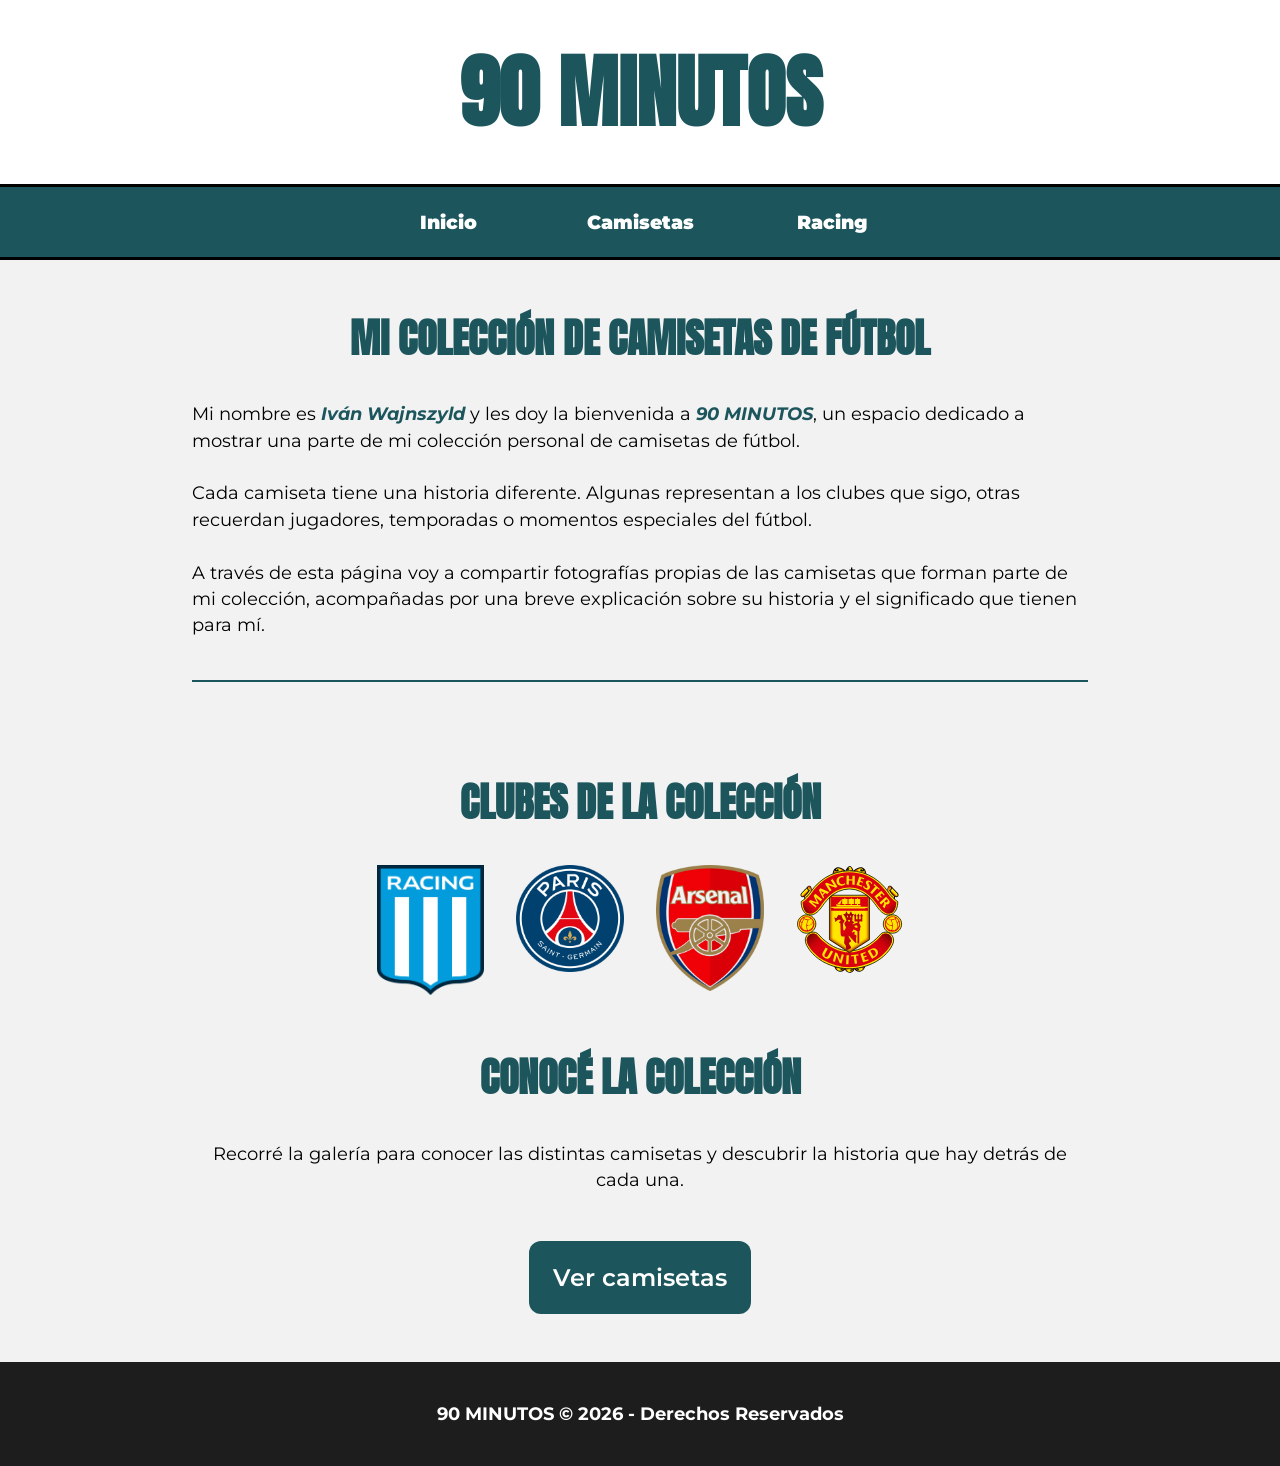
<file: index.html>
<!DOCTYPE html>
<html lang="es">

<head>
    <meta charset="UTF-8">
    <meta name="viewport" content="width=device-width, initial-scale=1.0">
    <title>90 MINUTOS - Mi Colección de Camisetas</title>
    <link rel="stylesheet" href="css/styles.css">
    <link rel="icon" type="image/png" href="img/logoiwcel.png">
</head>

<body>

    <header>
        <h1>90 MINUTOS</h1>

        <nav class="navbar">
            <ul class="nav-links">
                <li><a href="index.html">Inicio</a></li>
                <li><a href="camisetas.html">Camisetas</a></li>
                <li><a href="racing.html">Racing</a></li>
            </ul>
        </nav>
    </header>

    <main>

        <section id="presentacion">
            <h2>MI COLECCIÓN DE CAMISETAS DE FÚTBOL</h2>

            <article>
                <p>
                    Mi nombre es <em><strong>Iván Wajnszyld</strong></em> y les doy la bienvenida a <em><strong>90 MINUTOS</strong></em>, un espacio dedicado a mostrar una parte
                    de mi colección personal de camisetas de fútbol.
                    <br><br>
                    Cada camiseta tiene una historia diferente. Algunas representan a
                    los clubes que sigo, otras recuerdan jugadores, temporadas o momentos
                    especiales del fútbol.
                    <br><br>
                    A través de esta página voy a compartir fotografías propias de las
                    camisetas que forman parte de mi colección, acompañadas por una breve
                    explicación sobre su historia y el significado que tienen para mí.
                </p>
            </article>
        </section>

        <section id="clubes">
    <h2>CLUBES DE LA COLECCIÓN</h2>

    <div class="escudos">

        <a href="racing.html">
            <img src="img/escudoracing.webp" alt="Escudo Racing Club">
        </a>

        <a href="camisetas.html">
            <img src="img/escudopsg.webp" alt="Escudo Paris Saint Germain">
        </a>

        <a href="camisetas.html">
            <img src="img/escudoarsenal.png" alt="Escudo Arsenal FC">
        </a>

        <a href="camisetas.html">
            <img src="img/escudounited.svg" alt="Escudo Manchester United">
        </a>

    </div>
</section>

        <section id="acceso-camisetas">
            <h2>CONOCÉ LA COLECCIÓN</h2>

            <article>
                <p>
                    Recorré la galería para conocer las distintas camisetas y descubrir
                    la historia que hay detrás de cada una.
                </p>

                <a href="camisetas.html" class="btn-vermas">Ver camisetas</a>
            </article>
        </section>

    </main>

    <footer>
        <p><strong>90 MINUTOS © 2026 - Derechos Reservados</strong></p>
    </footer>

</body>

</html>
</file>
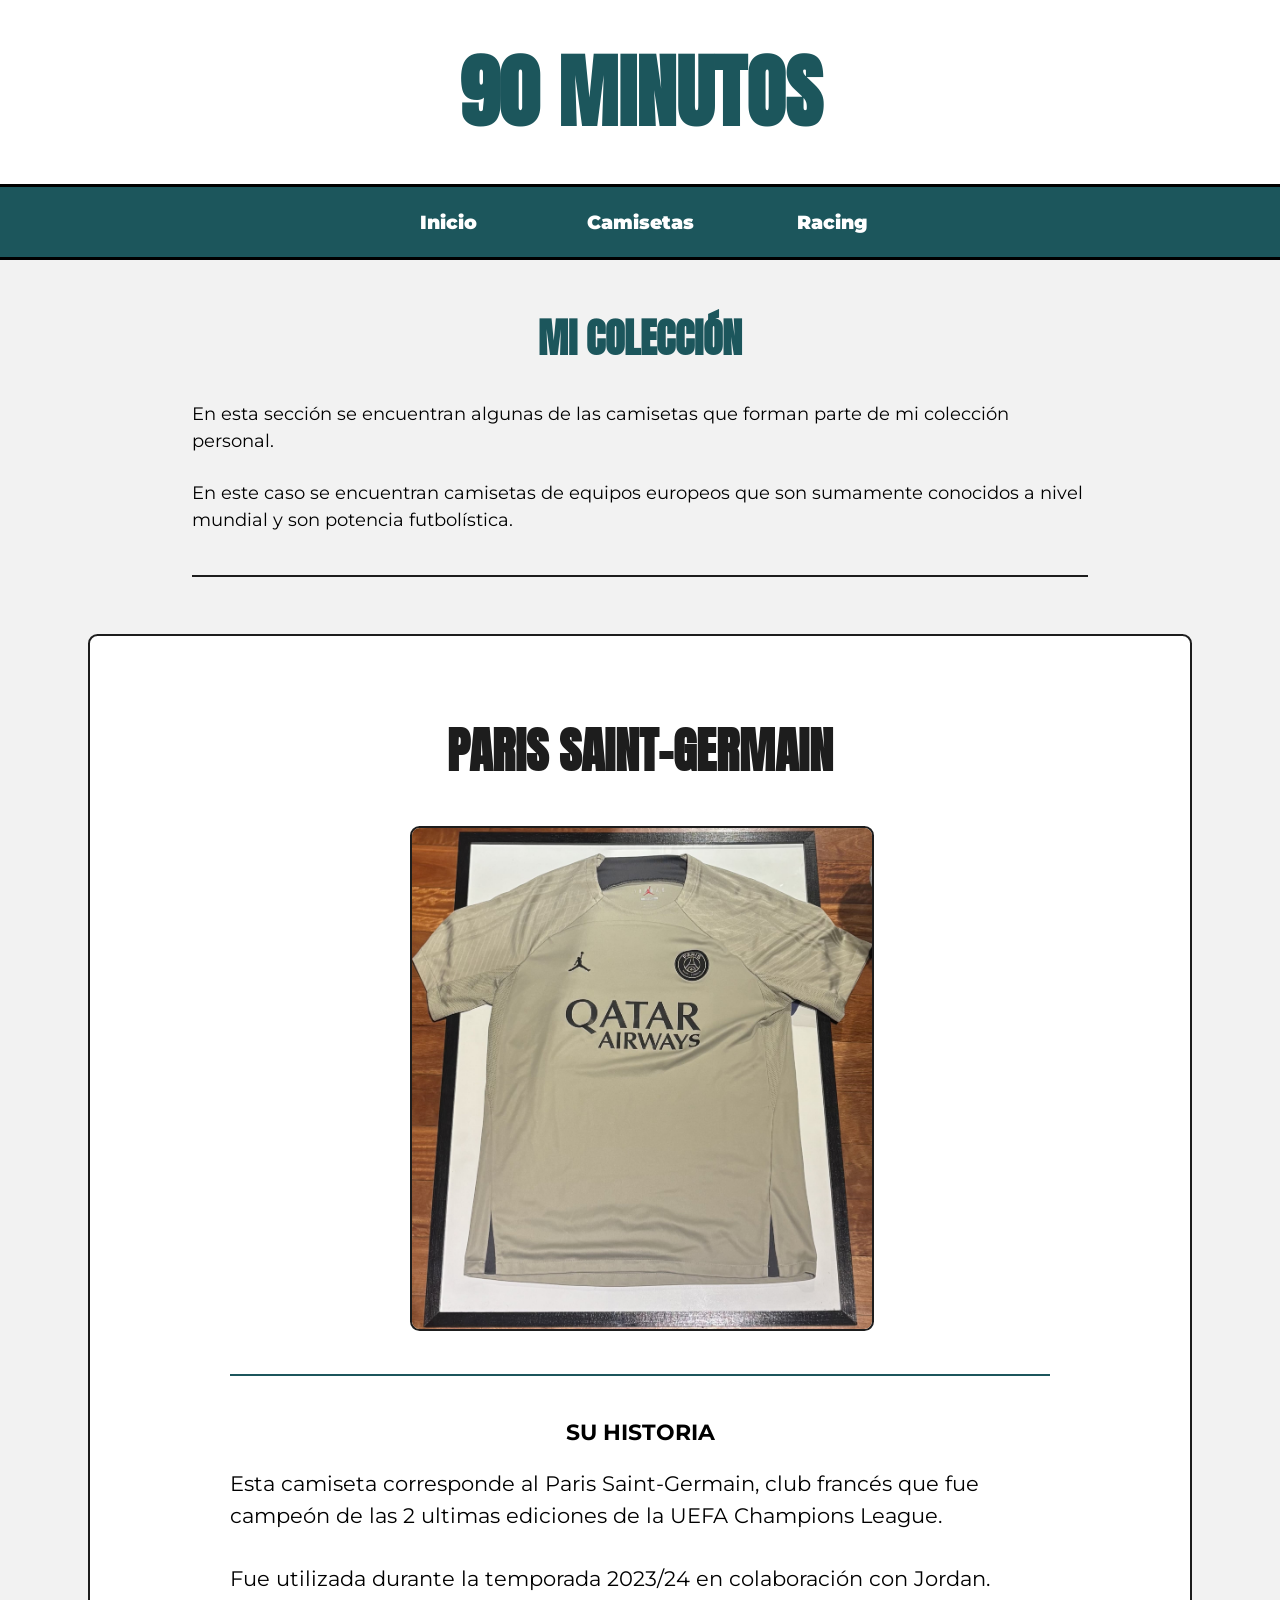
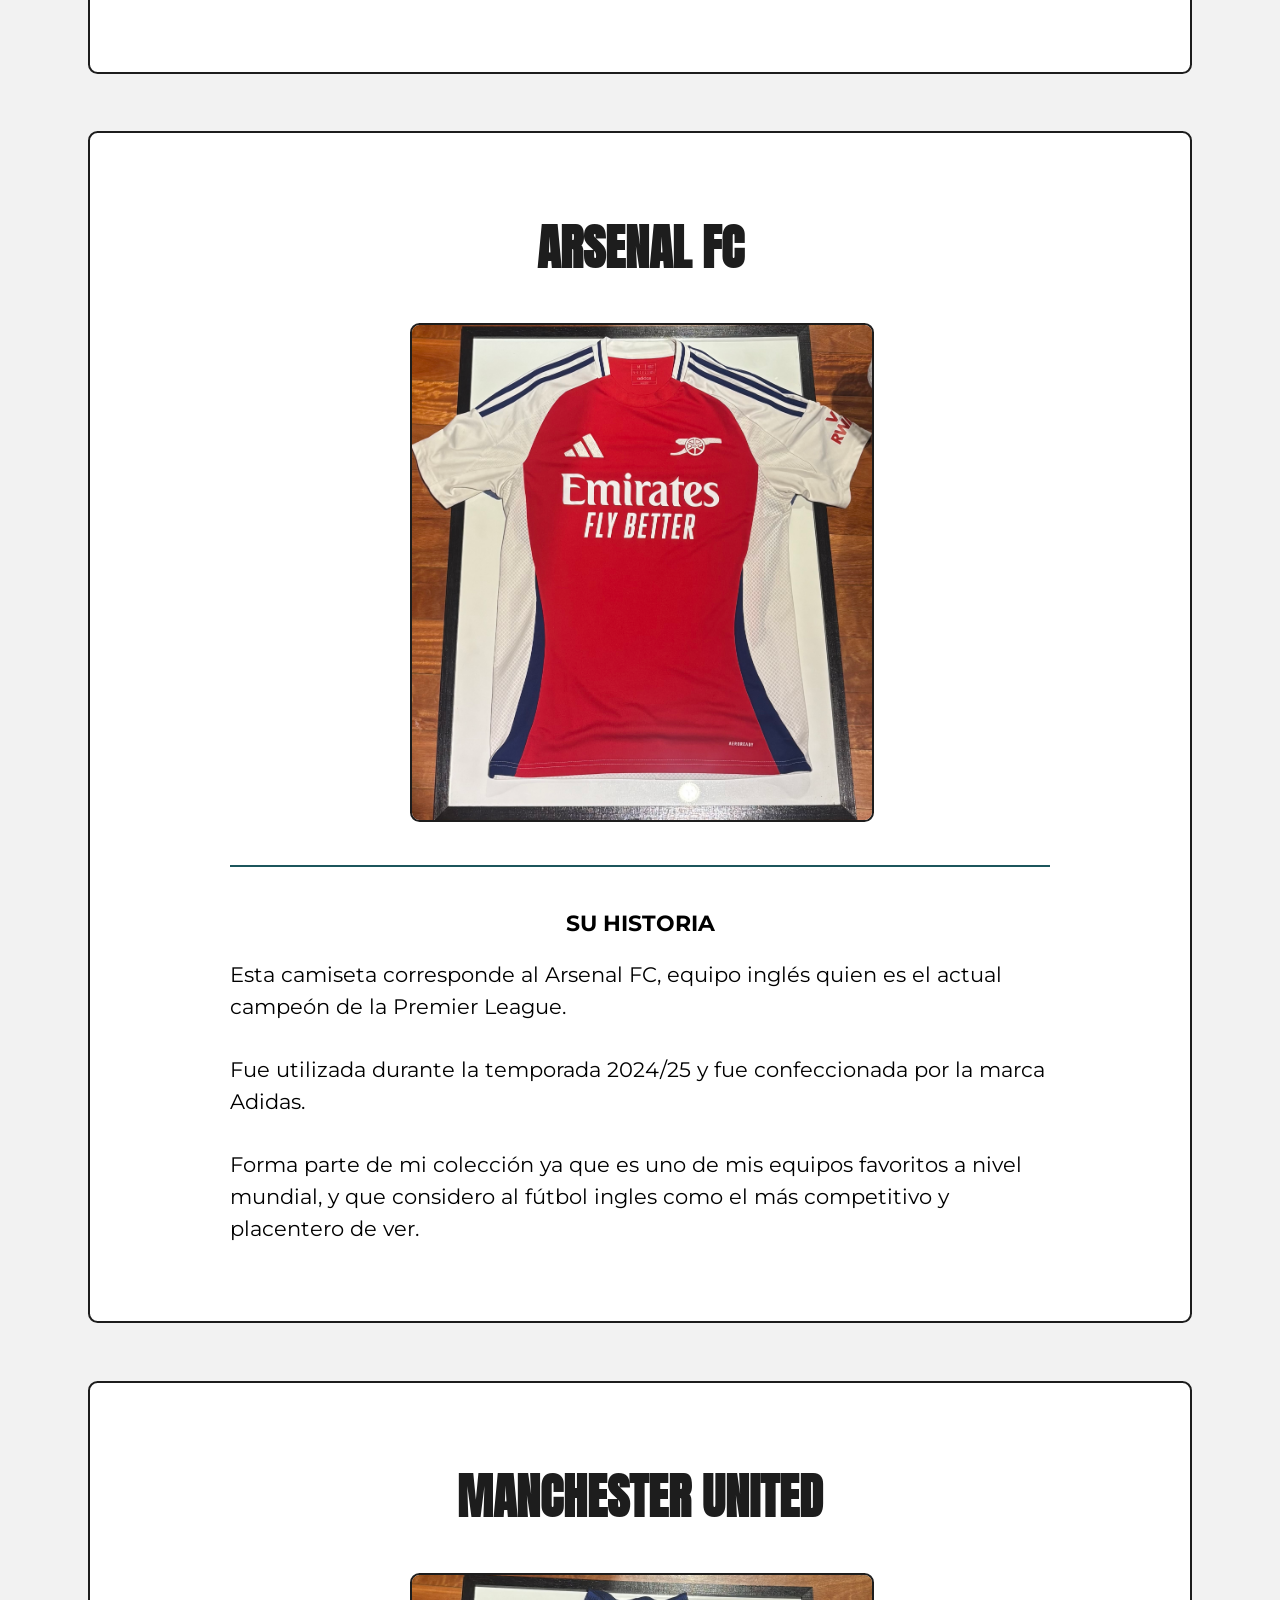
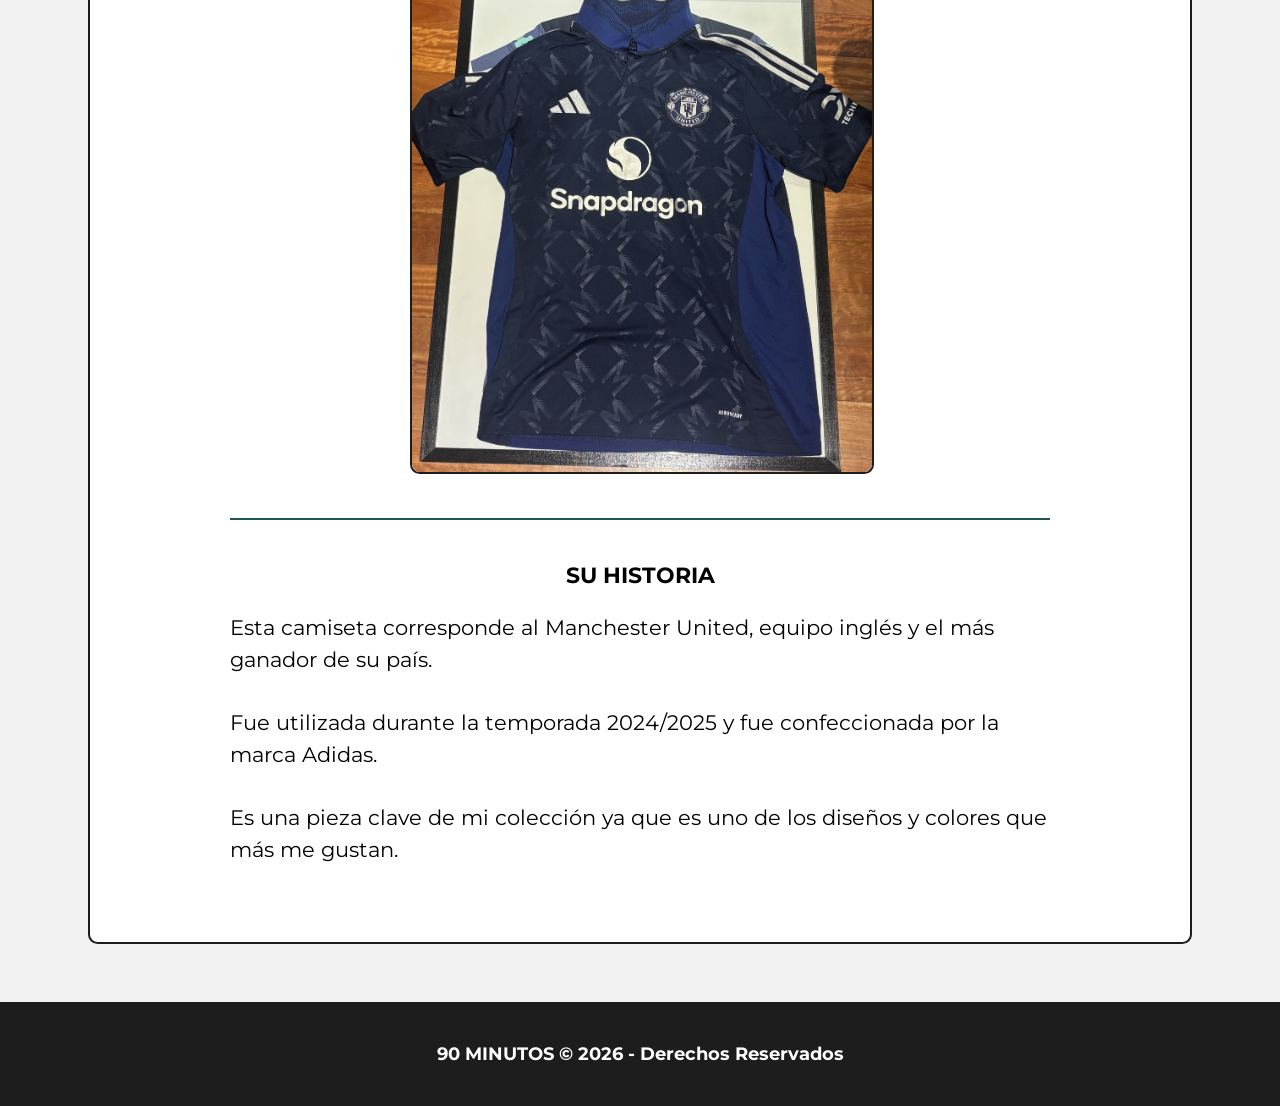
<file: camisetas.html>
<!DOCTYPE html>
<html lang="es">

<head>
    <meta charset="UTF-8">
    <meta name="viewport" content="width=device-width, initial-scale=1.0">
    <title>90 MINUTOS - Camisetas</title>
    <link rel="stylesheet" href="css/styles.css">
    <link rel="icon" type="image/png" href="img/logoiwcel.png">
</head>

<body>

    <header>
        <h1>90 MINUTOS</h1>

        <nav class="navbar">
            <ul class="nav-links">
                <li><a href="index.html">Inicio</a></li>
                <li><a href="camisetas.html">Camisetas</a></li>
                <li><a href="racing.html">Racing</a></li>
            </ul>
        </nav>
    </header>

    <main>

        <section id="intro-camisetas">
            <h2>MI COLECCIÓN</h2>

            <p>
                En esta sección se encuentran algunas de las camisetas que forman parte
                de mi colección personal.
                <br><br>
              En este caso se encuentran camisetas de equipos europeos que son sumamente conocidos a nivel mundial y son potencia futbolística.
            </p>
        </section>


        <!-- CAMISETA 1 -->

        <section class="camiseta">
            <h2>PARIS SAINT-GERMAIN</h2>

            <article class="fotos-camiseta">

                <div>
                    <img src="img/psg.jpeg" alt="Camisets PSG">
                </div>

            </article>

            <article class="historia-camiseta">
                <h3>SU HISTORIA</h3>

                <p>
                    Esta camiseta corresponde al Paris Saint-Germain, club francés que fue campeón de las 2 ultimas ediciones  de la UEFA Champions League.
                    <br><br>
                    Fue utilizada durante la temporada 2023/24 en colaboración con Jordan.
            </article>
        </section>


        <!-- CAMISETA 2 -->

        <section class="camiseta">
            <h2>ARSENAL FC</h2>

            <article class="fotos-camiseta">

                <div>
                    <img src="img/arsenal.jpeg" alt="Arsenal FC">
                </div>


            </article>

            <article class="historia-camiseta">
                <h3>SU HISTORIA</h3>

                <p>
                    Esta camiseta corresponde al Arsenal FC, equipo inglés quien es el actual campeón de la Premier League.
                    <br><br>
                    Fue utilizada durante la temporada 2024/25 y fue confeccionada por la marca Adidas.
                    <br><br>
                    Forma parte de mi colección ya que es uno de mis equipos favoritos a nivel mundial, y que considero al fútbol ingles como el más competitivo y placentero de ver.
                </p>
            </article>
        </section>


        <!-- CAMISETA 3 -->

        <section class="camiseta">
            <h2>MANCHESTER UNITED</h2>

            <article class="fotos-camiseta">

                <div>
                    <img src="img/united.jpeg" alt="Manchester United">
                </div>

            </article>

            <article class="historia-camiseta">
                <h3>SU HISTORIA</h3>

                <p>
                    Esta camiseta corresponde al Manchester United, equipo inglés y el más ganador de su país.
                    <br><br>
                    Fue utilizada durante la temporada 2024/2025 y fue confeccionada por la marca Adidas.
                    <br><br>
                    Es una pieza clave de mi colección ya que es uno de los diseños y colores que más me gustan.
                </p>
            </article>
        </section>


    </main>

    <footer>
        <p>
            <strong>90 MINUTOS © 2026 - Derechos Reservados</strong>
        </p>
    </footer>

</body>

</html>
</file>
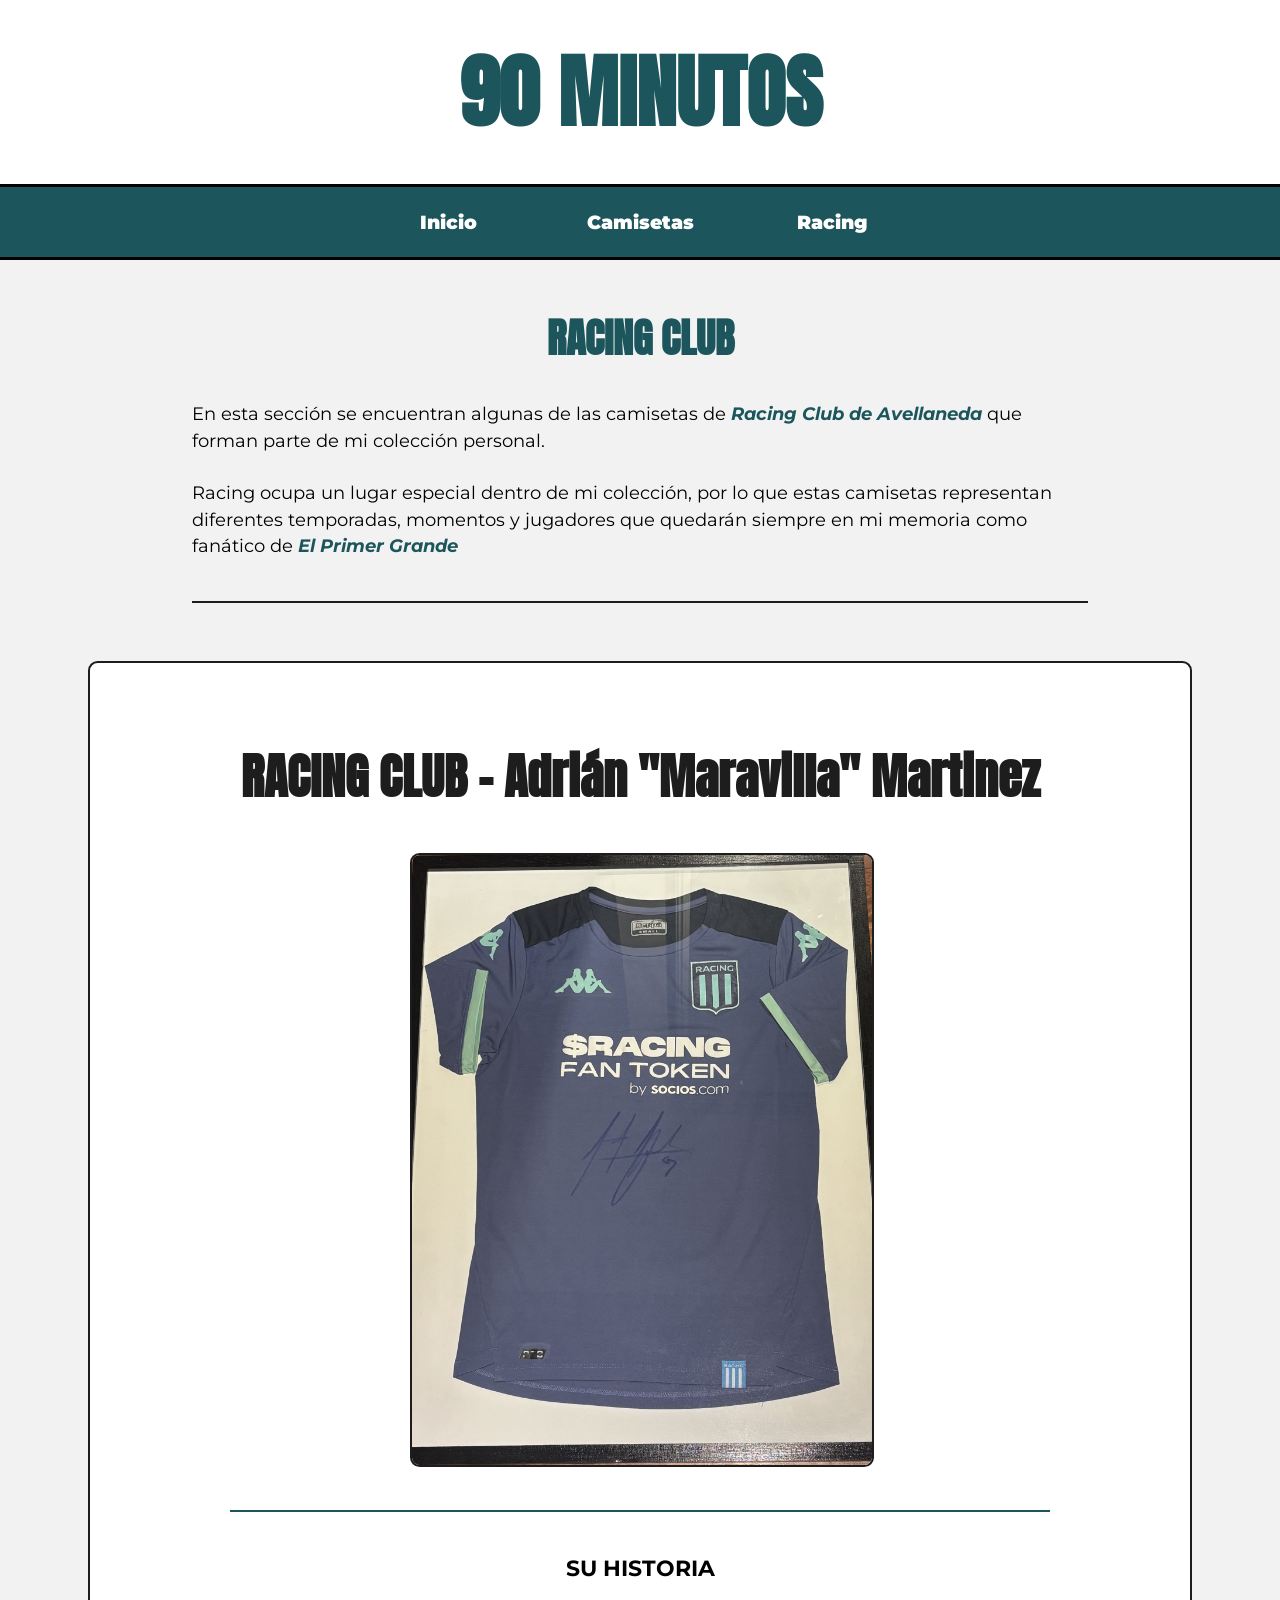
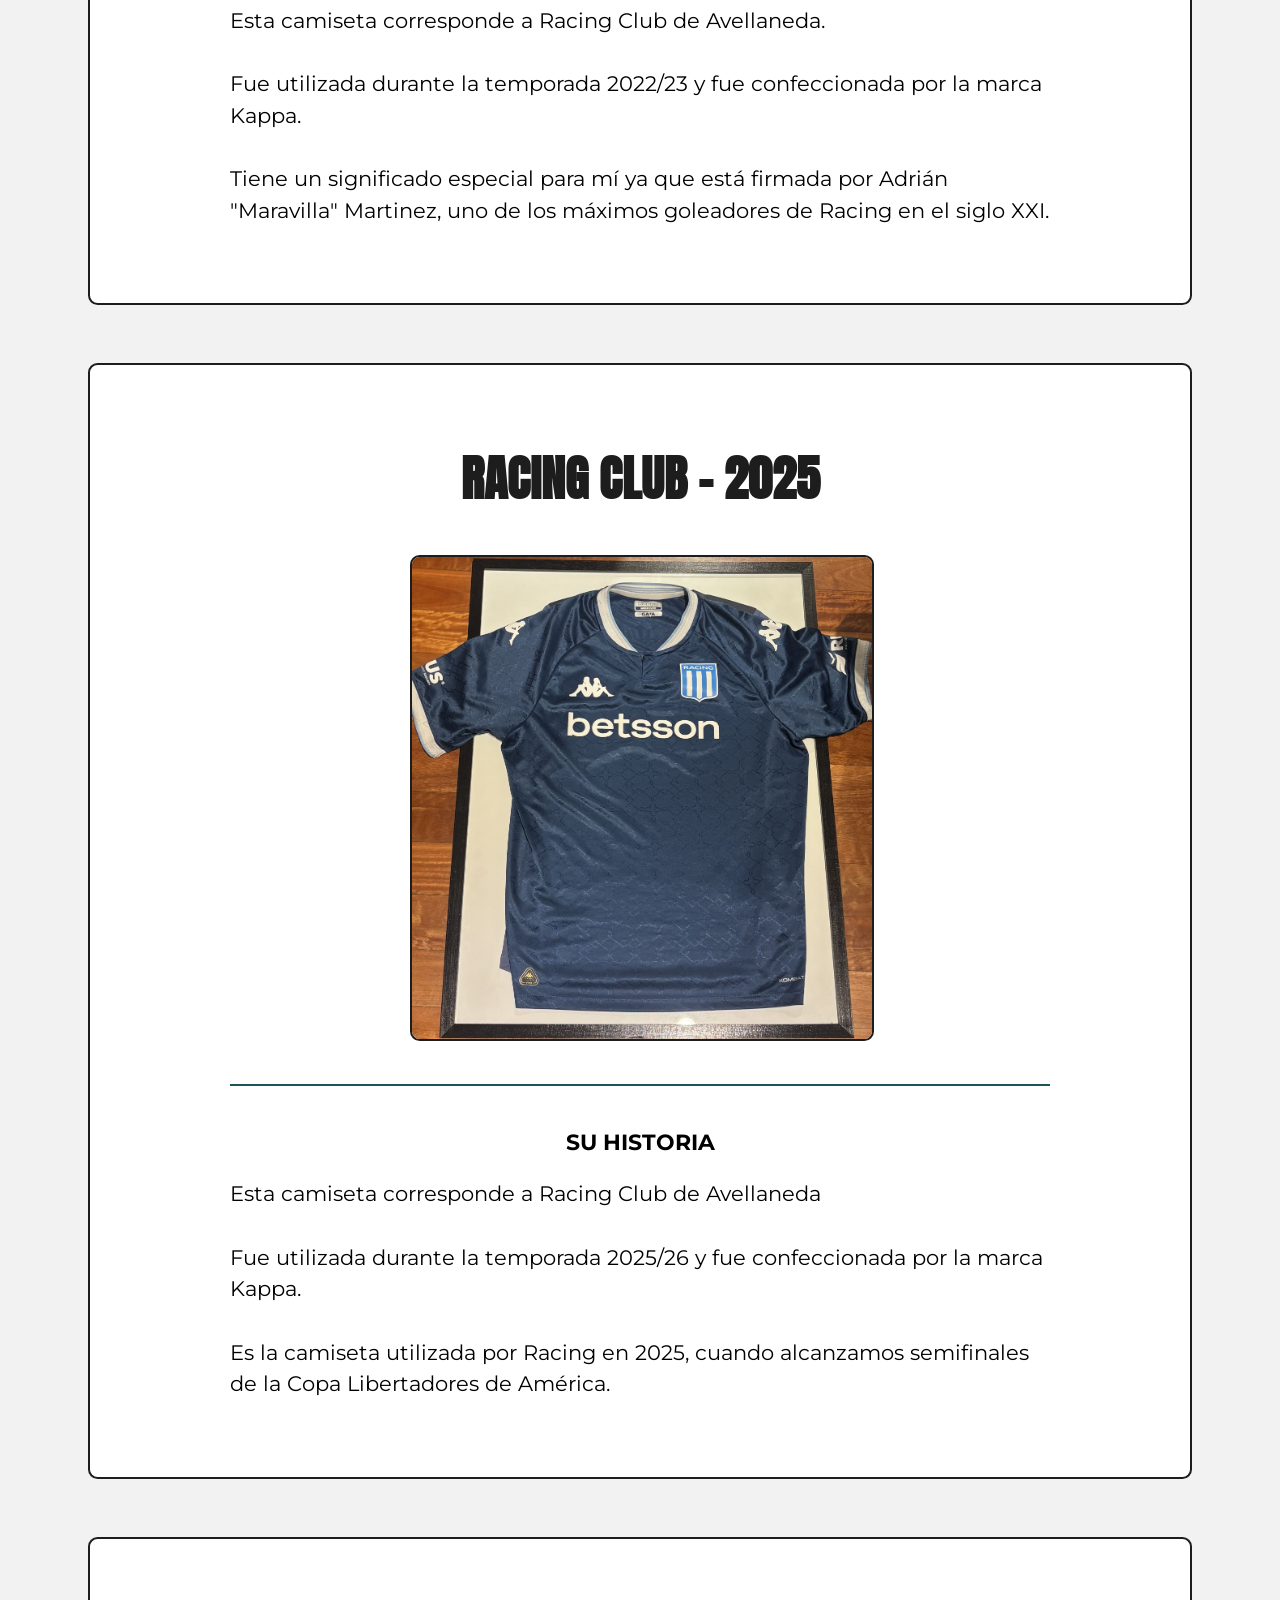
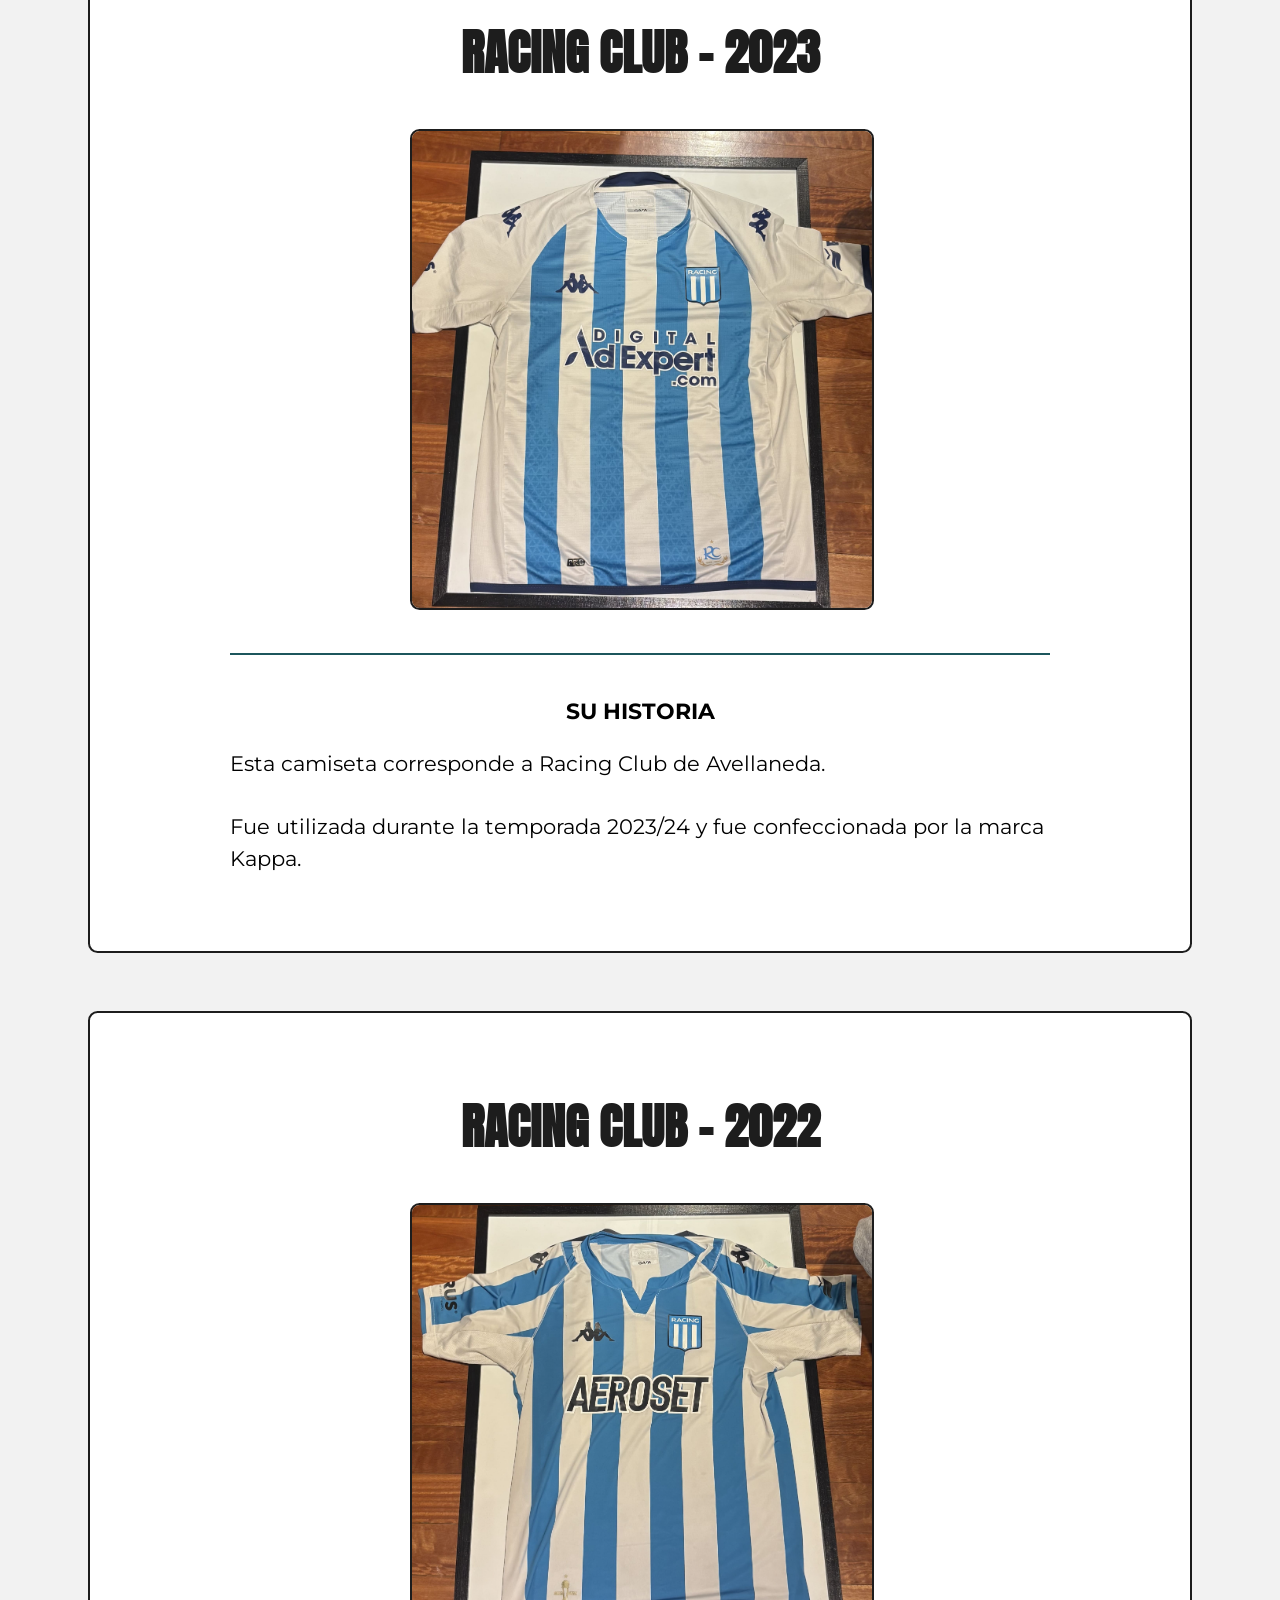
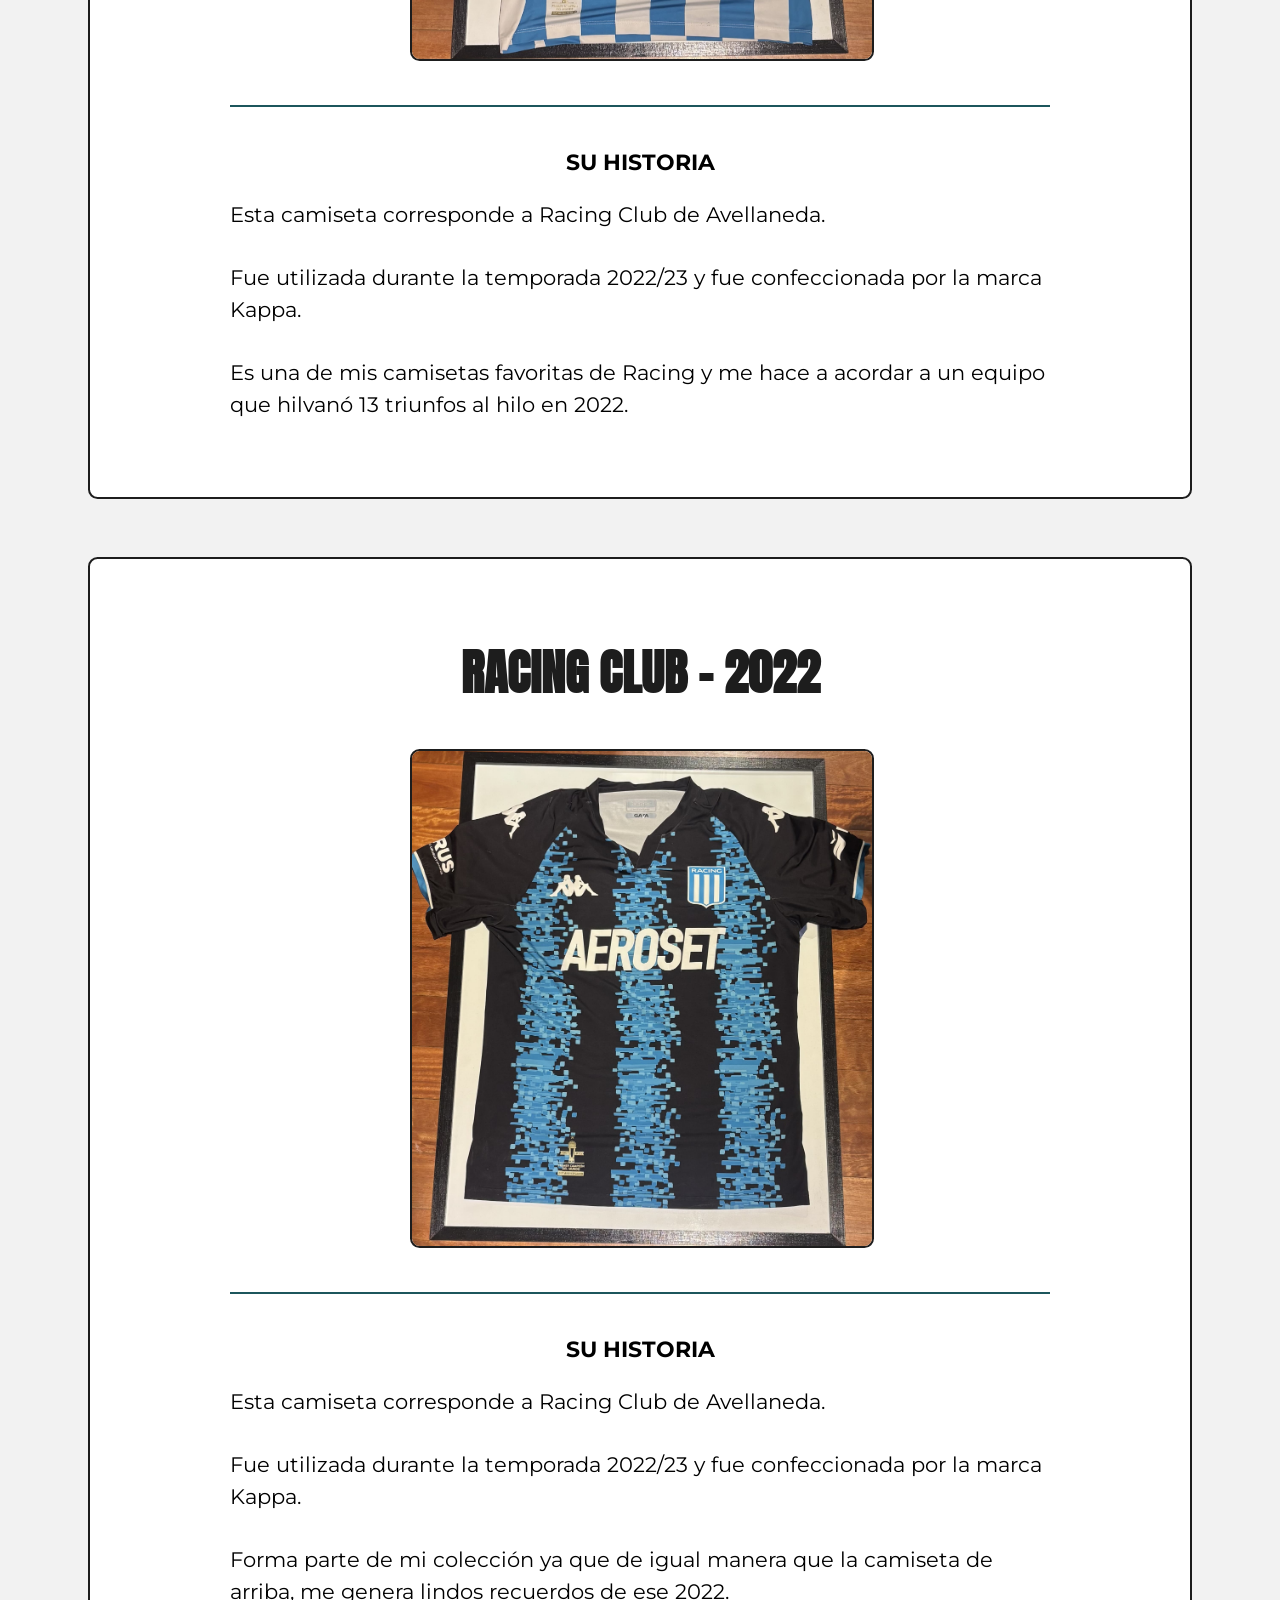
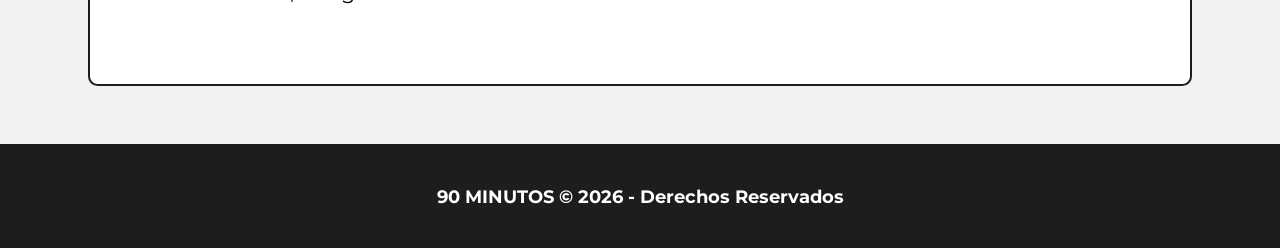
<file: racing.html>
<!DOCTYPE html>
<html lang="es">

<head>
    <meta charset="UTF-8">
    <meta name="viewport" content="width=device-width, initial-scale=1.0">
    <title>90 MINUTOS - Racing</title>
    <link rel="stylesheet" href="css/styles.css">
    <link rel="icon" type="image/png" href="img/logoiwcel.png">
</head>

<body>

    <header>
        <h1>90 MINUTOS</h1>

        <nav class="navbar">
            <ul class="nav-links">
                <li><a href="index.html">Inicio</a></li>
                <li><a href="camisetas.html">Camisetas</a></li>
                <li><a href="racing.html">Racing</a></li>
            </ul>
        </nav>
    </header>

    <main>

        <section id="intro-camisetas">
            <h2>RACING CLUB</h2>

            <p>
                En esta sección se encuentran algunas de las camisetas de <em><strong>Racing Club de Avellaneda </strong></em>
                que forman parte de mi colección personal.
                <br><br>
                Racing ocupa un lugar especial dentro de mi colección, por lo que estas
                camisetas representan diferentes temporadas, momentos y jugadores que quedarán siempre en mi memoria como fanático de <em><strong>El Primer Grande</strong></em>
            </p>
        </section>


        <!-- CAMISETA 1 -->

        <section class="camiseta">
            <h2>RACING CLUB -  Adrián "Maravilla" Martinez</h2>

            <article class="fotos-camiseta">

                <div>
                    <img src="img/racingmaravilla.jpeg" alt="Camiseta Racing Club Maravilla">
                </div>

            </article>

            <article class="historia-camiseta">
                <h3>SU HISTORIA</h3>

                <p>
                    Esta camiseta corresponde a Racing Club de Avellaneda.
                    <br><br>
                    Fue utilizada durante la temporada 2022/23 y fue confeccionada
                    por la marca Kappa.
                    <br><br>
                   Tiene un significado especial para mí ya que está firmada por Adrián "Maravilla" Martinez, uno de los máximos goleadores de Racing en el siglo XXI.
                </p>
            </article>
        </section>


        <!-- CAMISETA 2 -->

        <section class="camiseta">
            <h2>RACING CLUB - 2025</h2>

            <article class="fotos-camiseta">

                <div>
                    <img src="img/racingazul.jpeg" alt="Camiseta Racing Club">
                </div>

            </article>

            <article class="historia-camiseta">
                <h3>SU HISTORIA</h3>

                <p>
                    Esta camiseta corresponde a Racing Club de Avellaneda
                    <br><br>
                    Fue utilizada durante la temporada 2025/26 y fue confeccionada
                    por la marca Kappa.
                    <br><br>
                    Es la camiseta utilizada por Racing en 2025, cuando alcanzamos semifinales de la Copa Libertadores de América.
                </p>
            </article>
        </section>


        <!-- CAMISETA 3 -->

        <section class="camiseta">
            <h2>RACING CLUB - 2023</h2>

            <article class="fotos-camiseta">

                <div>
                    <img src="img/racing2023.jpeg" alt="Camiseta Racing Club">
                </div>

            </article>

            <article class="historia-camiseta">
                <h3>SU HISTORIA</h3>

                <p>
                    Esta camiseta corresponde a Racing Club de Avellaneda.
                    <br><br>
                    Fue utilizada durante la temporada 2023/24 y fue confeccionada
                    por la marca Kappa.
                </p>
            </article>
        </section>


        <!-- CAMISETA 4 -->

        <section class="camiseta">
            <h2>RACING CLUB - 2022</h2>

            <article class="fotos-camiseta">

                <div>
                    <img src="img/racing2022aeroset.jpeg" alt="Camiseta Racing Club">
                </div>

            </article>

            <article class="historia-camiseta">
                <h3>SU HISTORIA</h3>

                <p>
                    Esta camiseta corresponde a Racing Club de Avellaneda.
                    <br><br>
                    Fue utilizada durante la temporada 2022/23 y fue confeccionada
                    por la marca Kappa.
                    <br><br>
                    Es una de mis camisetas favoritas de Racing y me hace a acordar a un equipo que hilvanó 13 triunfos al hilo en 2022.
                </p>
            </article>
        </section>


        <!-- CAMISETA 5 -->

        <section class="camiseta">
            <h2>RACING CLUB - 2022</h2>

            <article class="fotos-camiseta">

                <div>
                    <img src="img/racing2022aerosetnegra.jpeg" alt="Camiseta Racing Club">
                </div>

            </article>

            <article class="historia-camiseta">
                <h3>SU HISTORIA</h3>

                <p>
                    Esta camiseta corresponde a Racing Club de Avellaneda.
                    <br><br>
                    Fue utilizada durante la temporada 2022/23 y fue confeccionada
                    por la marca Kappa.
                    <br><br>
                    Forma parte de mi colección ya que de igual manera que la camiseta de arriba, me genera lindos recuerdos de ese 2022.
                </p>
            </article>
        </section>


    </main>

    <footer>
        <p>
            <strong>90 MINUTOS © 2026 - Derechos Reservados</strong>
        </p>
    </footer>

</body>

</html>
</file>
<file: css/styles.css>
@import url('https://fonts.googleapis.com/css2?family=Anton&family=Montserrat:wght@400;600;700&display=swap');


/* ESTILOS GENERALES */

body,
ul,
li,
a {
    margin: 0;
    padding: 0;
    font-family: 'Montserrat', sans-serif;
}

html,
body {
    overflow-x: hidden;
    width: 100%;
}

body {
    background-color: #f2f2f2;
}

h1,
h2 {
    font-family: 'Anton', sans-serif;
}

p{
    font-size: 1.1em;
}

/* HEADER */

header {
    background-color: #ffffff;
    border-bottom: solid black 0.2em;
}

header h1 {
    text-align: center;
    font-size: 3em;
    margin: 0;
    padding: 0.5em;
    color: #1c565c;
}

p em strong{
    color: #1c565c;
}

/* NAV */

.navbar {
    background-color: #1c565c;
    border-top: solid black 0.2em;
}

.nav-links {
    list-style: none;
    display: flex;
    flex-direction: column;
    text-align: center;
    width: 100%;
}

.nav-links li {
    width: 100%;
}

.nav-links a {
    color: white;
    text-decoration: none;
    padding: 1em 0;
    display: block;
    font-size: 1.2em;
    font-weight: 900;
}

.nav-links a:hover {
    background-color: #555555;
}


/* PRESENTACIÓN */

#presentacion {
    margin: 2em 1.5em;
    padding-bottom: 1.5em;
    border-bottom: solid #1c565c 0.15em;
}

#presentacion h2 {
    text-align: center;
    font-size: 2em;
    color: #1c565c;
}

#presentacion p {
    line-height: 1.5;
}


/* ACCESO A CAMISETAS */

#acceso-camisetas {
    margin: 2em 1.5em;
    text-align: center;
}

#acceso-camisetas h2 {
    font-size: 3em;
    color: #1c565c;
}

#acceso-camisetas p {
    line-height: 1.5;
}


/* BOTÓN */

.btn-vermas {
    display: block;
    width: 50%;
    padding: 0.9em;
    margin: 2em auto;
    background-color: #1c565c;
    color: white;
    text-decoration: none;
    text-align: center;
    border-radius: 0.5em;
    font-weight: 600;
    font-size: 1.5em;
}

.btn-vermas:hover {
    background-color: #555555;
}


/* FOOTER */

footer {
    background-color: #1d1d1d;
    color: white;
    text-align: center;
    padding: 1.5em;
    margin-top: 2em;
}

/* CLUBES DEL INICIO */

#clubes {
    margin: 2em 1.5em;
    text-align: center;
    padding-top: 0.5em;
}

#clubes h2 {
    font-size: 2em;
    color: #1c565c;
}

.escudos {
    display: flex;
    flex-direction: row;
    justify-content: center;
    gap: 1em;
}

.escudos a {
    width: 20%;
}

.escudos img {
    width: 100%;
    height: auto;
}

.escudos img:hover {
    transform: translateY(-3px);
}

/* -------------------- CAMISETAS -------------------- */


/* INTRODUCCIÓN */

#intro-camisetas {
    margin: 2em 1.5em;
    padding-bottom: 1.5em;
    border-bottom: solid #1d1d1d 0.15em;
}

#intro-camisetas h2 {
    text-align: center;
    font-size: 2em;
    color: #1c565c;
}

#intro-camisetas p {
    line-height: 1.5;
}


/* BLOQUE DE CADA CAMISETA */

.camiseta {
    width: 90%;
    margin: 2em auto;
    padding: 1em;
    background-color: white;
    border-radius: 0.5em;
    border: solid #1d1d1d 0.15em;
    font-size: 1.2em;
}

.camiseta h2 {
    text-align: center;
    font-size: 2em;
    color: #1d1d1d;
}


/* FOTOS FRENTE Y REVERSO */

.fotos-camiseta {
    display: flex;
    flex-direction: column;
    gap: 1.5em;
}

.fotos-camiseta div {
    width: 100%;
    text-align: center;
}

.fotos-camiseta h3 {
    text-align: center;
    color: #1c565c;
}

.fotos-camiseta img {
    width: 90%;
    height: auto;
    border-radius: 0.5em;
    border: solid #1d1d1d 0.15em;
}


/* HISTORIA */

.historia-camiseta {
    margin: 1.5em;
    padding-top: 1em;
    border-top: solid #1c565c 0.15em;
}

.historia-camiseta h3 {
    text-align: center;
}

.historia-camiseta p {
    line-height: 1.5;
}


/* DESKTOP */

@media (min-width: 992px) {

    header h1 {
        font-size: 5em;
        padding: 0.4em;
    }

    .nav-links {
        flex-direction: row;
        justify-content: center;
    }

    .nav-links li {
        width: 15%;
    }

    .nav-links a {
        padding: 1.2em;
    }

    #presentacion {
        width: 70%;
        margin: 3em auto;
    }

    #presentacion h2 {
        font-size: 2.5em;
    }

    #acceso-camisetas {
        width: 70%;
        margin: 3em auto;
    }

    #acceso-camisetas h2 {
        font-size: 2.5em;
    }

    .btn-vermas {
        width: 20%;
    }

    /* DESKTOP CAMISETAS */

     #intro-camisetas {
        width: 70%;
        margin: 3em auto;
    }

    #intro-camisetas h2 {
        font-size: 2.5em;
    }

    .camiseta {
        width: 80%;
        margin: 3em auto;
        padding: 2em;
    }

    .camiseta h2 {
        font-size: 2.5em;
    }

    .fotos-camiseta {
        flex-direction: row;
        justify-content: center;
        gap: 2em;
    }

    .fotos-camiseta div {
        width: 45%;
    }

    .fotos-camiseta img {
        width: 100%;
    }

    .historia-camiseta {
        width: 80%;
        margin: 2em auto;
    }

    /* CLUBES - DESKTOP */
    #clubes {
        width: 70%;
        margin: 3em auto;
    }

    #clubes h2 {
        font-size: 2.5em;
    }

    .escudos {
        gap: 2em;
    }

    .escudos a {
        width: 12%;
    }

}
</file>
